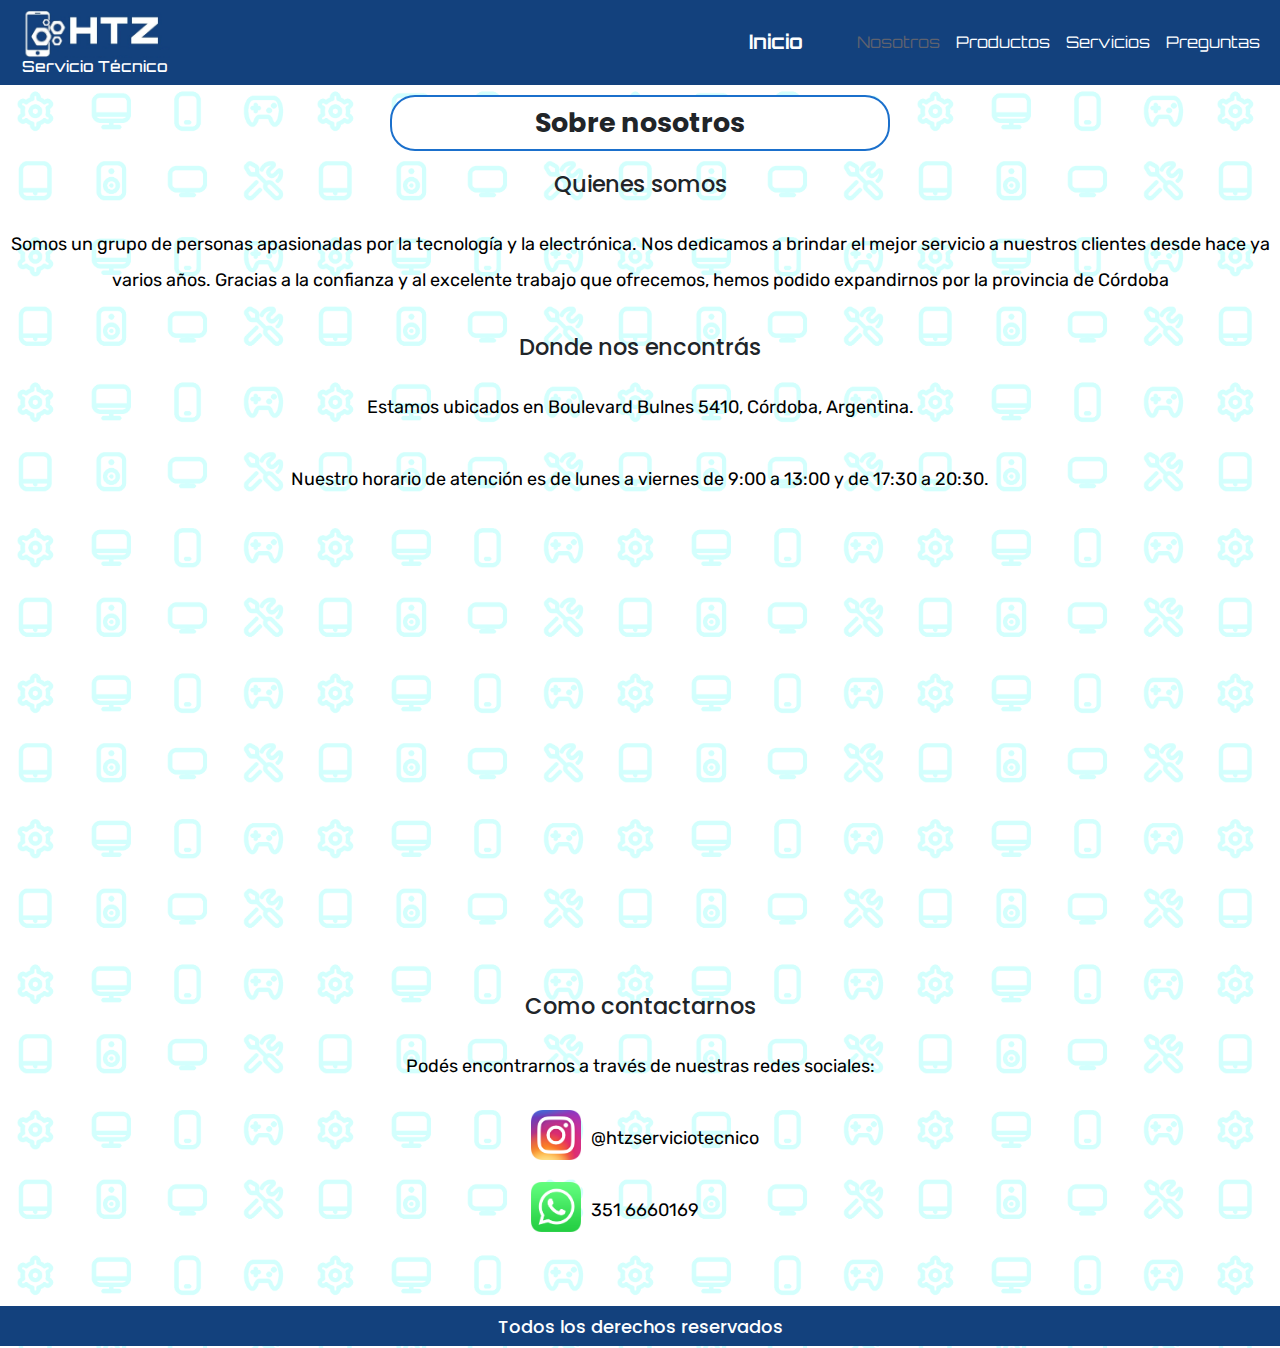
<file: pages/nosotros.html>
<!DOCTYPE html>
<html lang="en">

<head>
    <meta charset="UTF-8" />
    <meta name="viewport" content="width=device-width, initial-scale=1.0" />
    <link href="https://cdn.jsdelivr.net/npm/bootstrap@5.3.3/dist/css/bootstrap.min.css" rel="stylesheet"
        integrity="sha384-QWTKZyjpPEjISv5WaRU9OFeRpok6YctnYmDr5pNlyT2bRjXh0JMhjY6hW+ALEwIH" crossorigin="anonymous">
    <link rel="stylesheet" href="../CSS/styles.css" />
    <meta name="description"
        content="Conocé un poco más sobre nosotros, dónde nos podés encontrar y cuáles son nuestras redes sociales para que nos podamos comunicar.">
    <meta name="keywords" content="htz, servicio tecnico, informacion, redes sociales, ubicacion">
    <title>Conocé más sobre nuestro servicio técnico</title>
</head>

<body>
    <header>
        <div class="titulo-y-logo">
            <a href="../index.html">
                <img class="logo" src="../img/HTZ-con-eslogan.png" alt="Logo de HTZ Servicio Técnico.">
                <h1>Servicio Técnico</h1>
            </a>
        </div>
        <nav class="navbar navbar-expand-lg bg-color menu">
            <div class="container-fluid">
                <a class="navbar-brand brand-text" href="../index.html">Inicio</a>
                <button class="navbar-toggler button-color" type="button" data-bs-toggle="collapse"
                    data-bs-target="#navbarSupportedContent" aria-controls="navbarSupportedContent"
                    aria-expanded="false" aria-label="Toggle navigation">
                    <span class="navbar-toggler-icon"></span>
                </button>
                <div class="collapse navbar-collapse" id="navbarSupportedContent">
                    <ul class="navbar-nav me-auto mb-2 mb-lg-0">
                        <li class="nav-item">
                            <a class="nav-link active-color" aria-current="page" href="nosotros.html">Nosotros</a>
                        </li>
                        <li class="nav-item">
                            <a class="nav-link link" href="productos.html">Productos</a>
                        </li>
                        <li class="nav-item">
                            <a class="nav-link link" href="servicios.html">Servicios</a>
                        </li>
                        <li class="nav-item">
                            <a class="nav-link link" href="preguntas.html">Preguntas</a>
                        </li>
                    </ul>
                </div>
            </div>
        </nav>
    </header>

    <main>
        <h2>Sobre nosotros</h2>
        <h3>Quienes somos</h3>
        <p>Somos un grupo de personas apasionadas por la tecnología y la electrónica. Nos dedicamos a brindar el mejor
            servicio a nuestros clientes desde hace ya varios años. Gracias a la confianza y al excelente trabajo que
            ofrecemos, hemos podido expandirnos por la provincia de Córdoba</p>
        <section>
            <h3>Donde nos encontrás</h3>
            <p>Estamos ubicados en Boulevard Bulnes 5410, Córdoba, Argentina.</p>
            <p>Nuestro horario de atención es de lunes a viernes de 9:00 a 13:00 y de 17:30 a 20:30.</p>
            <iframe
                src="https://www.google.com/maps/embed?pb=!1m18!1m12!1m3!1d11457.125599300121!2d-64.12395953614208!3d-31.380391496797323!2m3!1f0!2f0!3f0!3m2!1i1024!2i768!4f13.1!3m3!1m2!1s0x9432977630609413%3A0x1cfc9c141324c263!2sHTZ%20Servicio%20Tecnico!5e0!3m2!1ses-419!2sar!4v1708869400956!5m2!1ses-419!2sar"
                width="600" height="450" style="border:0;" allowfullscreen="" loading="lazy"
                referrerpolicy="no-referrer-when-downgrade"></iframe>
            <h3>Como contactarnos</h3>
            <p>Podés encontrarnos a través de nuestras redes sociales:
            <ul class="redes">
                <li>
                    <a href="https://www.instagram.com/htzserviciotecnico/" target="_blank">
                        <div>
                            <img class="logo-red-social" src="../img/instagram-icon.png" alt="Logo de Instagram">
                            <p>@htzserviciotecnico</p>
                        </div>
                    </a>
                </li>
                <li>
                    <a href="https://wa.me/3516660169" target="_blank">
                        <div>
                            <img class="logo-red-social" src="../img/whatsapp-icon.png" alt="Logo de WhatsApp">
                            <p>351 6660169</p>
                        </div>
                    </a>
                </li>
            </ul>
            </p>
        </section>
    </main>
    <footer>
        <h4>Todos los derechos reservados</h4>
    </footer>
    <script src="https://cdn.jsdelivr.net/npm/bootstrap@5.3.3/dist/js/bootstrap.bundle.min.js"
        integrity="sha384-YvpcrYf0tY3lHB60NNkmXc5s9fDVZLESaAA55NDzOxhy9GkcIdslK1eN7N6jIeHz"
        crossorigin="anonymous"></script>
</body>

</html>
</file>
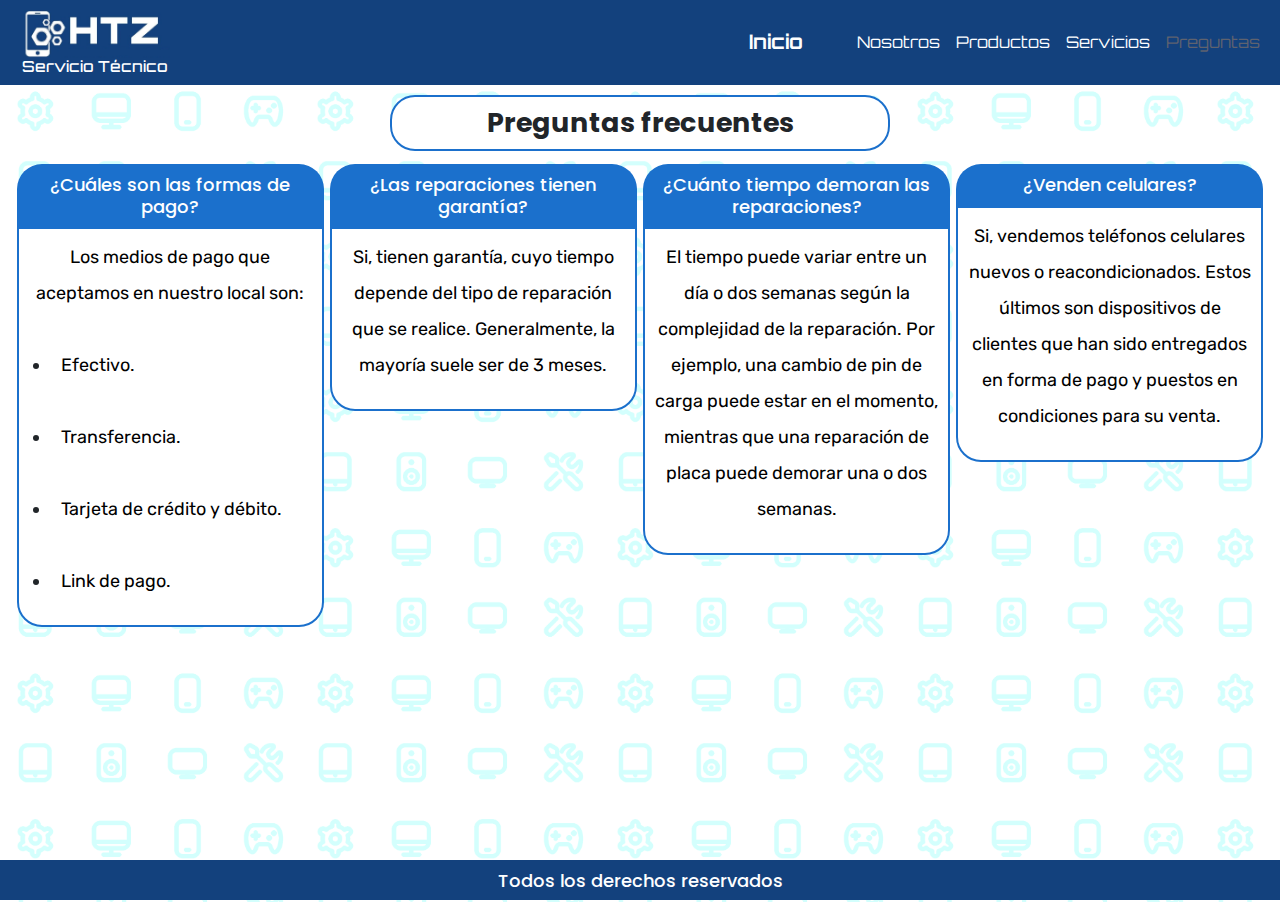
<file: pages/preguntas.html>
<!DOCTYPE html>
<html lang="en">

<head>
    <meta charset="UTF-8" />
    <meta name="viewport" content="width=device-width, initial-scale=1.0" />
    <link href="https://cdn.jsdelivr.net/npm/bootstrap@5.3.3/dist/css/bootstrap.min.css" rel="stylesheet"
        integrity="sha384-QWTKZyjpPEjISv5WaRU9OFeRpok6YctnYmDr5pNlyT2bRjXh0JMhjY6hW+ALEwIH" crossorigin="anonymous">
    <link rel="stylesheet" href="../CSS/styles.css" />
    <meta name="description"
        content="Respondemos algunas de las preguntas más frecuentes que nos hacen los clientes. Como métodos de pago, garantías, tiempos de reparación, etc.">
    <meta name="keywords" content="htz, preguntas frecuentes, respuestas, reparaciones, garantías, metodos de pago">
    <title>Preguntas frecuentes sobre nuestro servicio técnico</title>
</head>

<body>
    <header>
        <div class="titulo-y-logo">
            <a href="../index.html">
                <img class="logo" src="../img/HTZ-con-eslogan.png" alt="Logo de HTZ Servicio Técnico.">
                <h1>Servicio Técnico</h1>
            </a>
        </div>
        <nav class="navbar navbar-expand-lg bg-color menu">
            <div class="container-fluid">
                <a class="navbar-brand brand-text" href="../index.html">Inicio</a>
                <button class="navbar-toggler button-color" type="button" data-bs-toggle="collapse"
                    data-bs-target="#navbarSupportedContent" aria-controls="navbarSupportedContent"
                    aria-expanded="false" aria-label="Toggle navigation">
                    <span class="navbar-toggler-icon"></span>
                </button>
                <div class="collapse navbar-collapse" id="navbarSupportedContent">
                    <ul class="navbar-nav me-auto mb-2 mb-lg-0">
                        <li class="nav-item">
                            <a class="nav-link link" href="nosotros.html">Nosotros</a>
                        </li>
                        <li class="nav-item">
                            <a class="nav-link link" href="productos.html">Productos</a>
                        </li>
                        <li class="nav-item">
                            <a class="nav-link link" href="servicios.html">Servicios</a>
                        </li>
                        <li class="nav-item">
                            <a class="nav-link active-color" aria-current="page" href="preguntas.html">Preguntas</a>
                        </li>
                    </ul>
                </div>
            </div>
        </nav>
    </header>

    <main>
        <h2>Preguntas frecuentes</h2>
        <div class="grupo">
            <div class="bloque">
                <h4 id="titulo-pregunta">¿Cuáles son las formas de pago?</h4>
                <div id="parrafo-pregunta">
                    <p>Los medios de pago que aceptamos en nuestro local son:</p>
                    <ul>
                        <li>
                            <p>Efectivo.</p>
                        </li>
                        <li>
                            <p>Transferencia.</p>
                        </li>
                        <li>
                            <p>Tarjeta de crédito y débito.</p>
                        </li>
                        <li>
                            <p>Link de pago.</p>
                        </li>
                    </ul>
                </div>
            </div>
            <div class="bloque">
                <h4 id="titulo-pregunta">¿Las reparaciones tienen garantía?</h4>
                <div id="parrafo-pregunta">
                    <p>Si, tienen garantía, cuyo tiempo depende del tipo de reparación que se realice. Generalmente, la
                        mayoría
                        suele ser de 3 meses.</p>
                </div>
            </div>
            <div class="bloque">
                <h4 id="titulo-pregunta">¿Cuánto tiempo demoran las reparaciones?</h4>
                <div id="parrafo-pregunta">
                    <p>El tiempo puede variar entre un día o dos semanas según la complejidad de la reparación. Por
                        ejemplo,
                        una
                        cambio de pin de carga puede estar en el momento, mientras que una reparación de placa puede
                        demorar
                        una
                        o dos semanas.</p>
                </div>
            </div>
            <div class="bloque">
                <h4 id="titulo-pregunta">¿Venden celulares?</h4>
                <div id="parrafo-pregunta">
                    <p>Si, vendemos teléfonos celulares nuevos o reacondicionados. Estos últimos son dispositivos de
                        clientes que
                        han
                        sido entregados en forma de pago y puestos en condiciones para su venta.</p>
                </div>
            </div>
        </div>
    </main>
    <footer>
        <h4>Todos los derechos reservados</h4>
    </footer>
    <script src="https://cdn.jsdelivr.net/npm/bootstrap@5.3.3/dist/js/bootstrap.bundle.min.js"
        integrity="sha384-YvpcrYf0tY3lHB60NNkmXc5s9fDVZLESaAA55NDzOxhy9GkcIdslK1eN7N6jIeHz"
        crossorigin="anonymous"></script>
</body>

</html>
</file>
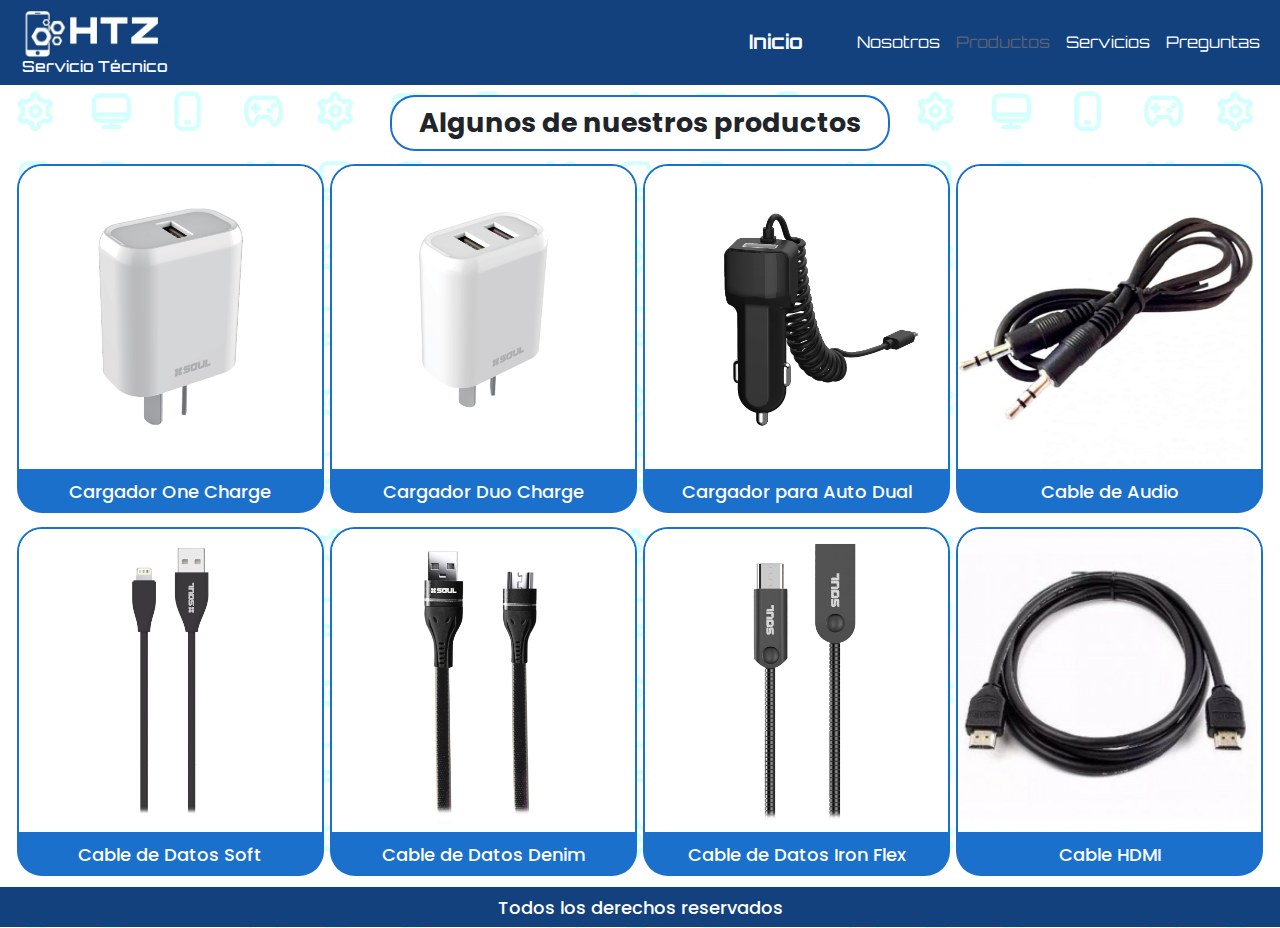
<file: pages/productos.html>
<!DOCTYPE html>
<html lang="en">

<head>
    <meta charset="UTF-8" />
    <meta name="viewport" content="width=device-width, initial-scale=1.0" />
    <link href="https://cdn.jsdelivr.net/npm/bootstrap@5.3.3/dist/css/bootstrap.min.css" rel="stylesheet"
        integrity="sha384-QWTKZyjpPEjISv5WaRU9OFeRpok6YctnYmDr5pNlyT2bRjXh0JMhjY6hW+ALEwIH" crossorigin="anonymous">
    <link rel="stylesheet" href="../CSS/styles.css" />
    <meta name="description"
        content="Te mostramos algunos de todos los productos que tenemos en nuestro local para complementar tus dispositivos electrónicos.">
    <meta name="keywords" content="htz, insumos, productos, articulos, cargadores, cables, celulares">
    <title>Algunos de los productos que tenemos para ofrecerte</title>
</head>

<body>
    <header>
        <div class="titulo-y-logo">
            <a href="../index.html">
                <img class="logo" src="../img/HTZ-con-eslogan.png" alt="Logo de HTZ Servicio Técnico.">
                <h1>Servicio Técnico</h1>
            </a>
        </div>
        <nav class="navbar navbar-expand-lg bg-color menu">
            <div class="container-fluid">
                <a class="navbar-brand brand-text" href="../index.html">Inicio</a>
                <button class="navbar-toggler button-color" type="button" data-bs-toggle="collapse"
                    data-bs-target="#navbarSupportedContent" aria-controls="navbarSupportedContent"
                    aria-expanded="false" aria-label="Toggle navigation">
                    <span class="navbar-toggler-icon"></span>
                </button>
                <div class="collapse navbar-collapse" id="navbarSupportedContent">
                    <ul class="navbar-nav me-auto mb-2 mb-lg-0">
                        <li class="nav-item">
                            <a class="nav-link link" href="nosotros.html">Nosotros</a>
                        </li>
                        <li class="nav-item">
                            <a class="nav-link active-color" aria-current="page" href="productos.html">Productos</a>
                        </li>
                        <li class="nav-item">
                            <a class="nav-link link" href="servicios.html">Servicios</a>
                        </li>
                        <li class="nav-item">
                            <a class="nav-link link" href="preguntas.html">Preguntas</a>
                        </li>
                    </ul>
                </div>
            </div>
        </nav>
    </header>

    <main>
        <h2>Algunos de nuestros productos</h2>
        <section class="productos">
            <div class="producto">
                <img src="../img/cargador-one-charge.png" alt="Imagen de cargador one charge">
                <h5 id="titulo-producto">Cargador One Charge</h5>
            </div>
            <div class="producto">
                <img src="../img/cargador-duo-charge.png" alt="Imagen de cargador duo charge">
                <h5 id="titulo-producto">Cargador Duo Charge</h5>
            </div>
            <div class="producto">
                <img src="../img/cargador-para-auto-dual.png" alt="Imagen de cargador para auto dual">
                <h5 id="titulo-producto">Cargador para Auto Dual</h5>
            </div>
            <div class="producto">
                <img src="../img/cable-de-audio.png" alt="Imagen de cable de audio">
                <h5 id="titulo-producto">Cable de Audio</h5>
            </div>
            <div class="producto">
                <img src="../img/cable-de-datos-usb-soft.png" alt="Imagen de cable de datos soft">
                <h5 id="titulo-producto">Cable de Datos Soft</h5>
            </div>
            <div class="producto">
                <img src="../img/cable-de-datos-usb-denim.png" alt="Imagen de cable de datos denim">
                <h5 id="titulo-producto">Cable de Datos Denim</h5>
            </div>
            <div class="producto">
                <img src="../img/cable-de-datos-usb-iron-flex.png" alt="Imagen de cable de datos iron flex">
                <h5 id="titulo-producto">Cable de Datos Iron Flex</h5>
            </div>
            <div class="producto">
                <img src="../img/cable-hdmi.png" alt="Imagen de cable hdmi">
                <h5 id="titulo-producto">Cable HDMI</h5>
            </div>
        </section>
    </main>
    <footer>
        <h4>Todos los derechos reservados</h4>
    </footer>
    <script src="https://cdn.jsdelivr.net/npm/bootstrap@5.3.3/dist/js/bootstrap.bundle.min.js"
        integrity="sha384-YvpcrYf0tY3lHB60NNkmXc5s9fDVZLESaAA55NDzOxhy9GkcIdslK1eN7N6jIeHz"
        crossorigin="anonymous"></script>
</body>

</html>
</file>
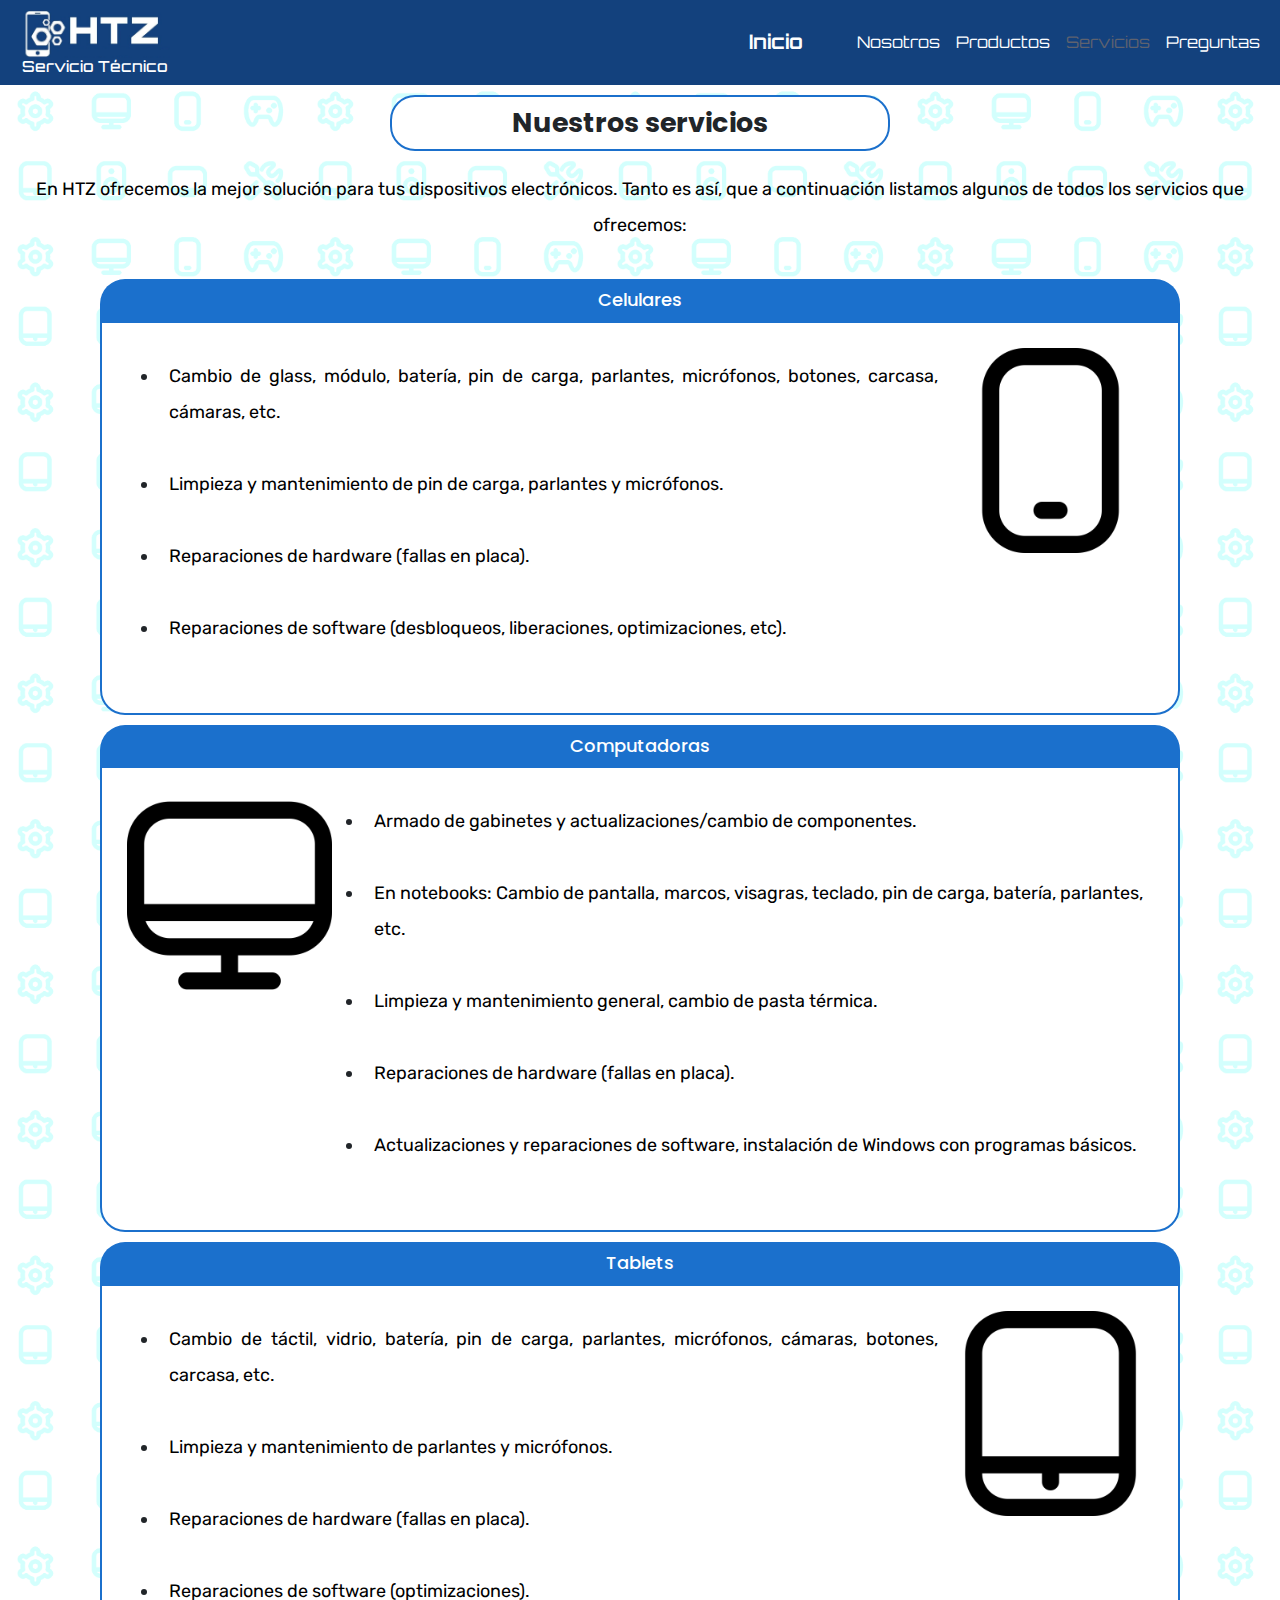
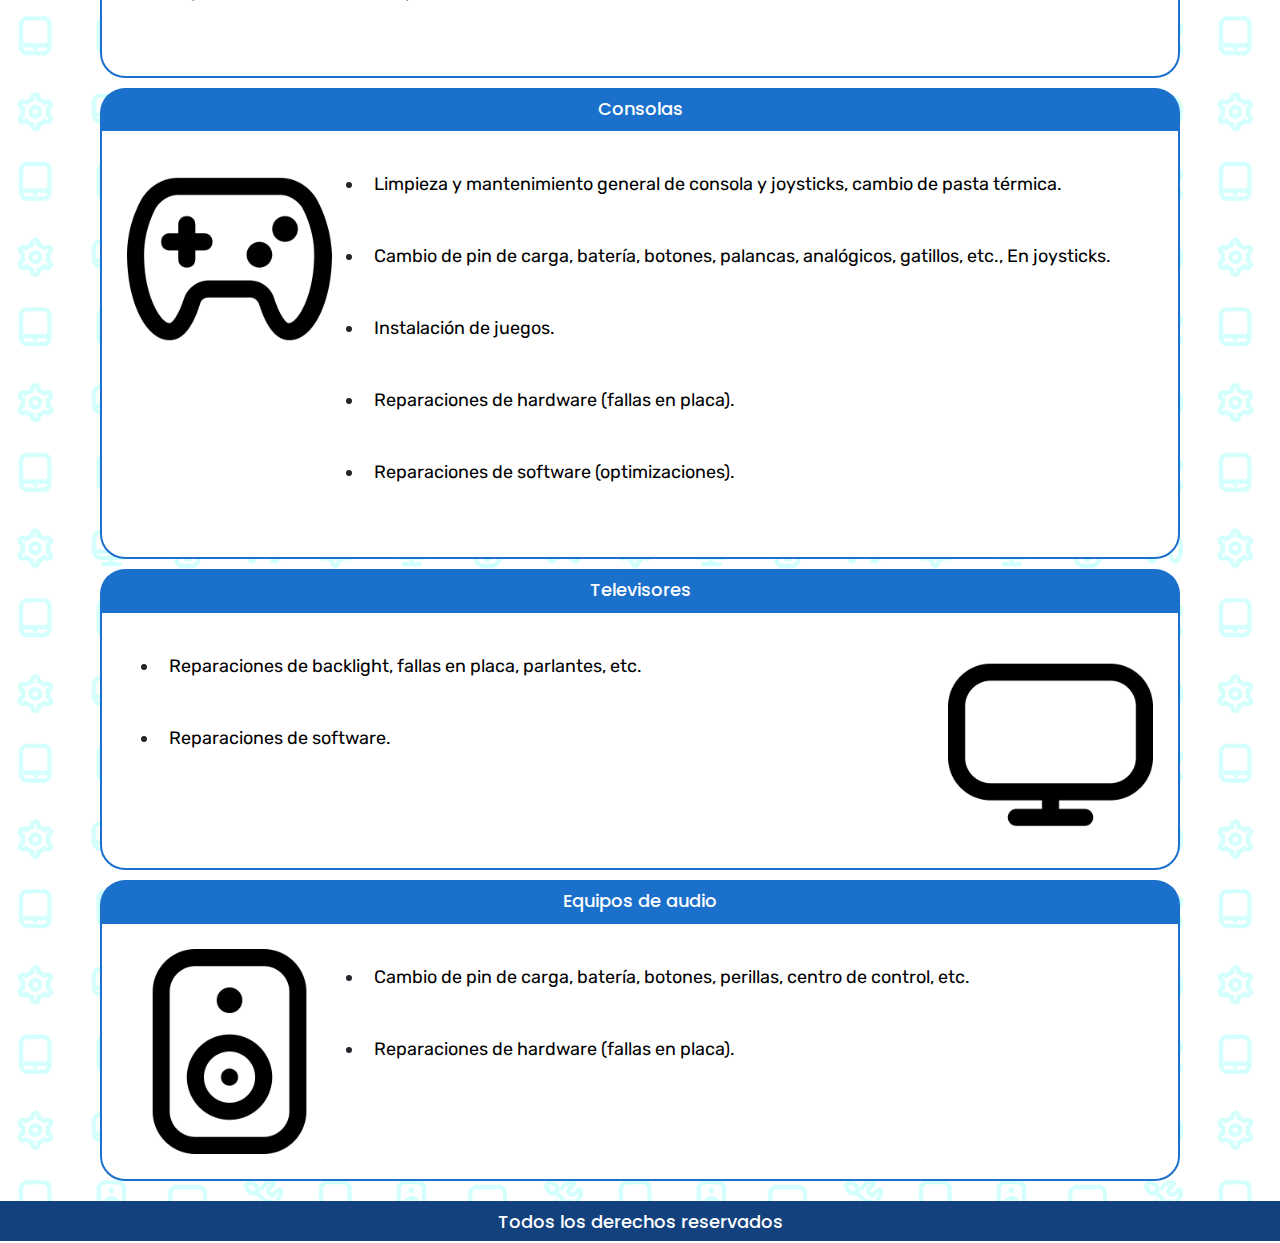
<file: pages/servicios.html>
<!DOCTYPE html>
<html lang="en">

<head>
    <meta charset="UTF-8" />
    <meta name="viewport" content="width=device-width, initial-scale=1.0" />
    <link href="https://cdn.jsdelivr.net/npm/bootstrap@5.3.3/dist/css/bootstrap.min.css" rel="stylesheet"
        integrity="sha384-QWTKZyjpPEjISv5WaRU9OFeRpok6YctnYmDr5pNlyT2bRjXh0JMhjY6hW+ALEwIH" crossorigin="anonymous">
    <link rel="stylesheet" href="../CSS/styles.css" />
    <meta name="description"
        content="Encontrá todos los servicios que podemos ofrecer para tus dispositivos electrónicos, desde reparaciones de piezas hasta cambios de componentes.">
    <meta name="keywords"
        content="htz, reparaciones, servicios, celulares, computadoras, tablets, consolas, equipos de audio, televisores, hardware, software">
    <title>Servicios que ofrecemos para tus dispositivos electrónicos</title>
</head>

<body>
    <header>
        <div class="titulo-y-logo">
            <a href="../index.html">
                <img class="logo" src="../img/HTZ-con-eslogan.png" alt="Logo de HTZ Servicio Técnico.">
                <h1>Servicio Técnico</h1>
            </a>
        </div>
        <nav class="navbar navbar-expand-lg bg-color menu">
            <div class="container-fluid">
                <a class="navbar-brand brand-text" href="../index.html">Inicio</a>
                <button class="navbar-toggler button-color" type="button" data-bs-toggle="collapse"
                    data-bs-target="#navbarSupportedContent" aria-controls="navbarSupportedContent"
                    aria-expanded="false" aria-label="Toggle navigation">
                    <span class="navbar-toggler-icon"></span>
                </button>
                <div class="collapse navbar-collapse" id="navbarSupportedContent">
                    <ul class="navbar-nav me-auto mb-2 mb-lg-0">
                        <li class="nav-item">
                            <a class="nav-link link" href="nosotros.html">Nosotros</a>
                        </li>
                        <li class="nav-item">
                            <a class="nav-link link" href="productos.html">Productos</a>
                        </li>
                        <li class="nav-item">
                            <a class="nav-link active-color" aria-current="page" href="servicios.html">Servicios</a>
                        </li>
                        <li class="nav-item">
                            <a class="nav-link link" href="preguntas.html">Preguntas</a>
                        </li>
                    </ul>
                </div>
            </div>
        </nav>
    </header>

    <main>
        <h2>Nuestros servicios</h2>
        <p>
            En HTZ ofrecemos la mejor solución para tus dispositivos electrónicos.
            Tanto es así, que a continuación listamos algunos de todos los servicios
            que ofrecemos:
        </p>
        <div class="servicios">
            <h4 class="nombre-dispositivo">Celulares</h4>
            <div class="dispositivos dis1">
                <ul class="reparaciones">
                    <li>
                        <p>Cambio de glass, módulo, batería, pin de carga, parlantes,
                            micrófonos, botones, carcasa, cámaras, etc.</p>
                    </li>
                    <li>
                        <p>Limpieza y mantenimiento de pin de carga, parlantes y micrófonos.</p>
                    </li>
                    <li>
                        <p>Reparaciones de hardware (fallas en placa).</p>
                    </li>
                    <li>
                        <p>Reparaciones de software (desbloqueos, liberaciones, optimizaciones,
                            etc).</p>
                    </li>
                </ul>
                <img class="img-servicio" src="../img/celular.png" alt="Imagen de un celular">
            </div>
            <h4 class="nombre-dispositivo">Computadoras</h4>
            <div class="dispositivos dis2">
                <img class="img-servicio" src="../img/computadora.png" alt="Imagen de una pantalla de computadora">
                <ul class="reparaciones">
                    <li>
                        <p>Armado de gabinetes y actualizaciones/cambio de componentes.</p>
                    </li>
                    <li>
                        <p>En notebooks: Cambio de pantalla, marcos, visagras, teclado, pin de
                            carga, batería, parlantes, etc.</p>
                    </li>
                    <li>
                        <p>Limpieza y mantenimiento general, cambio de pasta térmica.</p>
                    </li>
                    <li>
                        <p>Reparaciones de hardware (fallas en placa).</p>
                    </li>
                    <li>
                        <p>Actualizaciones y reparaciones de software, instalación de Windows
                            con programas básicos.</p>
                    </li>
                </ul>
            </div>
            <h4 class="nombre-dispositivo">Tablets</h4>
            <div class="dispositivos dis1">
                <ul class="reparaciones">
                    <li>
                        <p>Cambio de táctil, vidrio, batería, pin de carga, parlantes,
                            micrófonos, cámaras, botones, carcasa, etc.</p>
                    </li>
                    <li>
                        <p>Limpieza y mantenimiento de parlantes y micrófonos.</p>
                    </li>
                    <li>
                        <p>Reparaciones de hardware (fallas en placa).</p>
                    </li>
                    <li>
                        <p>Reparaciones de software (optimizaciones).</p>
                    </li>
                </ul>
                <img class="img-servicio" src="../img/tablet.png" alt="Imagen de una tablet">
            </div>
            <h4 class="nombre-dispositivo">Consolas</h4>
            <div class="dispositivos dis2">
                <img class="img-servicio" src="../img/joystick.png" alt="Imagen de un joystick">
                <ul class="reparaciones">
                    <li>
                        <p>Limpieza y mantenimiento general de consola y joysticks, cambio de pasta térmica.</p>
                    </li>
                    <li class=>
                        <p>Cambio de pin de carga, batería, botones, palancas, analógicos, gatillos, etc., En
                            joysticks.
                        </p>
                    </li>
                    <li class=>
                        <p>Instalación de juegos.</p>
                    </li>
                    <li class=>
                        <p>Reparaciones de hardware (fallas en placa).</p>
                    </li>
                    <li class=>
                        <p>Reparaciones de software (optimizaciones).</p>
                    </li>
                </ul>
            </div>
            <h4 class="nombre-dispositivo">Televisores</h4>
            <div class="dispositivos dis1">
                <ul class="reparaciones">
                    <li>
                        <p>Reparaciones de backlight, fallas en placa, parlantes, etc.</p>
                    </li>
                    <li>
                        <p>Reparaciones de software.</p>
                    </li>
                </ul>
                <img class="img-servicio" src="../img/tv.png" alt="Imagen de un televisor">
            </div>
            <h4 class="nombre-dispositivo">Equipos de audio</h4>
            <div class="dispositivos dis2">
                <img class="img-servicio" src="../img/parlante.png" alt="Imagen de un parlante">
                <ul class="reparaciones">
                    <li>
                        <p>Cambio de pin de carga, batería, botones, perillas, centro de control, etc.</p>
                    </li>
                    <li>
                        <p>Reparaciones de hardware (fallas en placa).</p>
                    </li>
                </ul>
            </div>
        </div>
    </main>
    <footer>
        <h4>Todos los derechos reservados</h4>
    </footer>
    <script src="https://cdn.jsdelivr.net/npm/bootstrap@5.3.3/dist/js/bootstrap.bundle.min.js"
        integrity="sha384-YvpcrYf0tY3lHB60NNkmXc5s9fDVZLESaAA55NDzOxhy9GkcIdslK1eN7N6jIeHz"
        crossorigin="anonymous"></script>
</body>

</html>
</file>
<file: CSS/styles.css>
@charset "UTF-8";
/*Fuente para menu*/
@import url("https://fonts.googleapis.com/css2?family=Orbitron:wght@400..900&display=swap");
/*Fuente para títulos*/
@import url("https://fonts.googleapis.com/css2?family=Poppins:ital,wght@0,100;0,200;0,300;0,400;0,500;0,600;0,700;0,800;0,900;1,100;1,200;1,300;1,400;1,500;1,600;1,700;1,800;1,900&display=swap");
/*Fuente para texto*/
@import url("https://fonts.googleapis.com/css2?family=Rubik:ital,wght@0,300..900;1,300..900&display=swap");
iframe, .foto-local, video {
  display: block;
  margin: 10px auto;
  max-width: 100%;
  border-radius: 25px;
}

.bloque #titulo-pregunta, .servicios .nombre-dispositivo {
  background-color: #1B70CC;
  color: #FDFEFF;
  border-top-left-radius: 25px;
  border-top-right-radius: 25px;
  margin: 0;
}

.bloque #parrafo-pregunta, .dis1,
.dis2 {
  border: 2px solid #1B70CC;
  border-bottom-left-radius: 25px;
  border-bottom-right-radius: 25px;
  margin-bottom: 10px;
}

* {
  margin: 0;
  box-sizing: border-box;
  text-align: center;
}

body {
  font-family: "Poppins", sans-serif;
  padding: 0;
  position: relative;
  min-height: 100vh;
  background-image: url("../../img/fondo-web.png");
  background-size: 300px;
}

main {
  padding-bottom: 40px;
}

h2, h3, h4, p {
  padding: 10px;
}

p {
  font-family: "Rubik", sans-serif;
  font-size: 2vh;
  color: black;
  line-height: 2;
}

h1 {
  font-size: 1.7vh;
}

h2 {
  background-color: white;
  border: 2px solid #1B70CC;
  border-radius: 25px;
  max-width: 500px;
  margin: 10px auto;
  font-weight: bold;
  font-size: 3vh;
}

h3 {
  font-size: 2.5vh;
}

h4, h5 {
  font-size: 2vh;
}

ul p {
  text-align: justify;
}

.titulo-y-logo {
  display: flex;
  background-color: #13417D;
  padding: 10px 0 0px 20px;
  justify-content: space-between;
}
.titulo-y-logo a {
  padding: 0;
}

.logo {
  width: 150px;
}

/* estilos del header */
header {
  display: flex;
  background-color: #13417D;
  justify-content: space-between;
  position: sticky;
  top: 0;
  z-index: 1;
}

/* estilo para el menu */
.bg-color {
  background-color: #13417D;
}

.link {
  color: #FDFEFF;
}

.link:hover {
  border: 1px solid white;
  border-radius: 10px;
}

.link:active {
  background-color: white;
}

.active-color {
  color: #5F626F;
}

.brand-text {
  color: #FDFEFF;
  font-weight: bold;
}

.button-color {
  background-color: #4C7585;
}

a {
  font-size: 3vh;
  text-decoration: none;
  padding: 0 30px;
}

h1, a {
  font-family: "orbitron", sans-serif;
  color: #FDFEFF;
}

footer {
  position: absolute;
  background-color: #13417D;
  color: #FDFEFF;
  width: 100%;
  bottom: 0;
  height: 40px;
}

/* estilos del inicio y body */
/* estilos para nosotros */
.redes {
  list-style: none;
  text-align: center;
}
.redes a {
  display: inline-block;
  width: 250px;
  font-family: "Rubik", sans-serif;
  padding: 0;
}
.redes a div {
  display: grid;
  grid-template-columns: auto 1fr;
}
.redes a div .logo-red-social {
  width: 50px;
}

/* estilos para productos */
@media only screen and (max-width: 500px) {
  .productos {
    flex-direction: column;
    align-items: center;
  }
  .productos .producto {
    width: 70%;
  }
}
@media only screen and (min-width: 501px) and (max-width: 1023px) {
  .producto {
    width: 35%;
  }
}
@media only screen and (min-width: 1024px) {
  .producto {
    width: 24%;
  }
}
.productos {
  display: flex;
  justify-content: center;
  flex-wrap: wrap;
}
.productos .producto {
  display: block;
  text-align: center;
  margin: 3px;
}
.productos .producto img {
  width: 100%;
  border: 2px solid #1B70CC;
  border-top-left-radius: 25px;
  border-top-right-radius: 25px;
}
.productos .producto #titulo-producto {
  color: #FDFEFF;
  background-color: #1B70CC;
  border-bottom-left-radius: 25px;
  border-bottom-right-radius: 25px;
  padding: 10px;
}

.producto:hover {
  animation: flash 0.4s;
}

@keyframes flash {
  0% {
    transform: scale(1);
  }
  50% {
    transform: scale(1.05);
  }
  100% {
    transform: scale(1);
  }
}
/* estilos de servicios */
.servicios {
  display: grid;
  max-width: 1100px;
  margin: 0 auto;
  padding: 10px;
}
.servicios .nombre-dispositivo {
  text-align: center;
}
.servicios .img-servicio {
  width: 100%;
}

.dis1 {
  grid-template-columns: 80% 20%;
}

.dis2 {
  grid-template-columns: 20% 80%;
}

.dis1,
.dis2 {
  display: grid;
  padding: 25px;
  background-color: white;
}

/* estilos para preguntas */
@media only screen and (max-width: 500px) {
  .bloque {
    width: 80%;
  }
}
@media only screen and (min-width: 501px) and (max-width: 1023px) {
  .bloque {
    width: 45%;
  }
}
@media only screen and (min-width: 1024px) {
  .bloque {
    width: 24%;
  }
}
.grupo {
  display: flex;
  justify-content: center;
  flex-wrap: wrap;
}

.bloque {
  text-align: center;
  margin: 3px;
}
.bloque #parrafo-pregunta {
  background-color: white;
}

/*# sourceMappingURL=styles.css.map */
</file>
